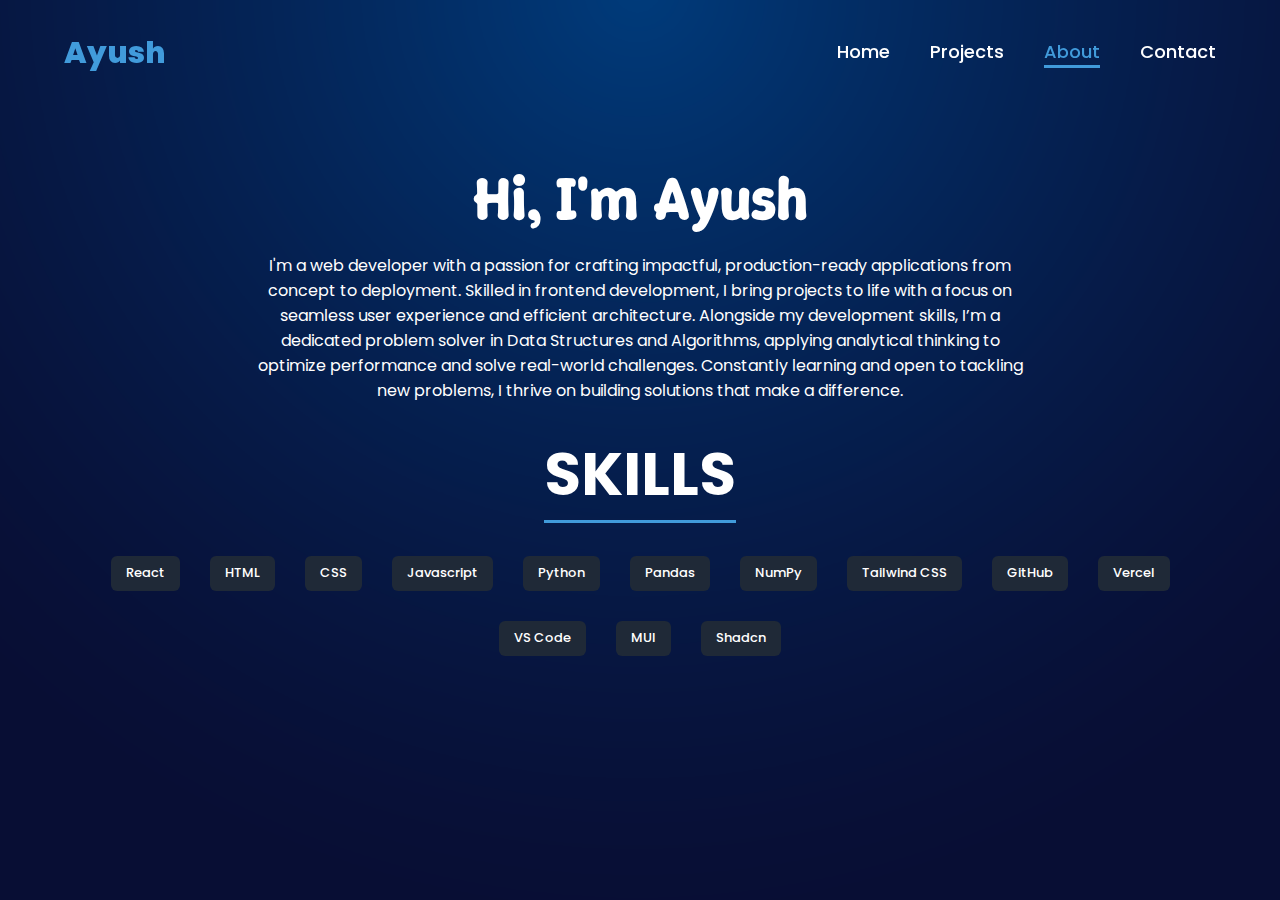
<file: about.html>
<!DOCTYPE html>
<html lang="en">
<head>
    <meta charset="UTF-8">
    <meta name="viewport" content="width=\, initial-scale=1.0">
    <title>About</title>
    <link rel="stylesheet" href="https://cdnjs.cloudflare.com/ajax/libs/font-awesome/6.5.2/css/all.min.css">
    <link rel="stylesheet" href="about.css">
    <link rel="preconnect" href="https://fonts.googleapis.com">
    <link rel="preconnect" href="https://fonts.gstatic.com" crossorigin>
    <link href="https://fonts.googleapis.com/css2?family=Bebas+Neue&family=Underdog&family=Winky+Sans:ital,wght@0,300..900;1,300..900&display=swap" rel="stylesheet">
</head>
<body>
    <header>
        <a href="#" class="logo">Ayush </a>
        <nav id="navbar">
            <a href="index.html">Home</a>
            
            <a href="project.html">Projects</a>
            <a href="about.html"class="active">About</a>
            <a href="mailto:webdevvayush@gmail.com?subject=Hi%20Ayush!%20I%20Saw%20Your%20Portfolio%20-%20">Contact</a>
        </nav>
        <div class="hamburger" id="hamburger">
            <i class="fa fa-bars"></i>
        </div>
    </header>
    <div class="container" style="padding-top: 30px; display: block;">
            <h1 class="text-heading" style="position: static; margin-bottom: 15px;">Hi, I'm Ayush </h1>
            <p class="text-para" style="font-size: 16px; display: block; margin-top: 0;">I'm a  web developer with a passion for crafting impactful, production-ready applications from concept to deployment. Skilled in frontend development, I bring projects to life with a focus on seamless user experience and efficient architecture. Alongside my development skills, I’m a dedicated problem solver in Data Structures and Algorithms, applying analytical thinking to optimize performance and solve real-world challenges. Constantly learning and open to tackling new problems, I thrive on building solutions that make a difference.</p>
            <h1 class="skills">SKILLS</h1>
            <div class="badge-container">
                <span class="badge">React</span>
                <span class="badge">HTML</span>
                <span class="badge">CSS</span>
                <span class="badge">Javascript</span>
                <span class="badge">Python</span>
                <span class="badge">Pandas</span>
                <span class="badge">NumPy</span>
                <span class="badge">Tailwind CSS</span>
                <span class="badge">GitHub</span>
                <span class="badge">Vercel</span>
                <span class="badge">VS Code</span>
                <span class="badge">MUI</span>
                <span class="badge">Shadcn</span>
            </div>
            
    <script src="script.js"></script>
</body>
</html>
</file>
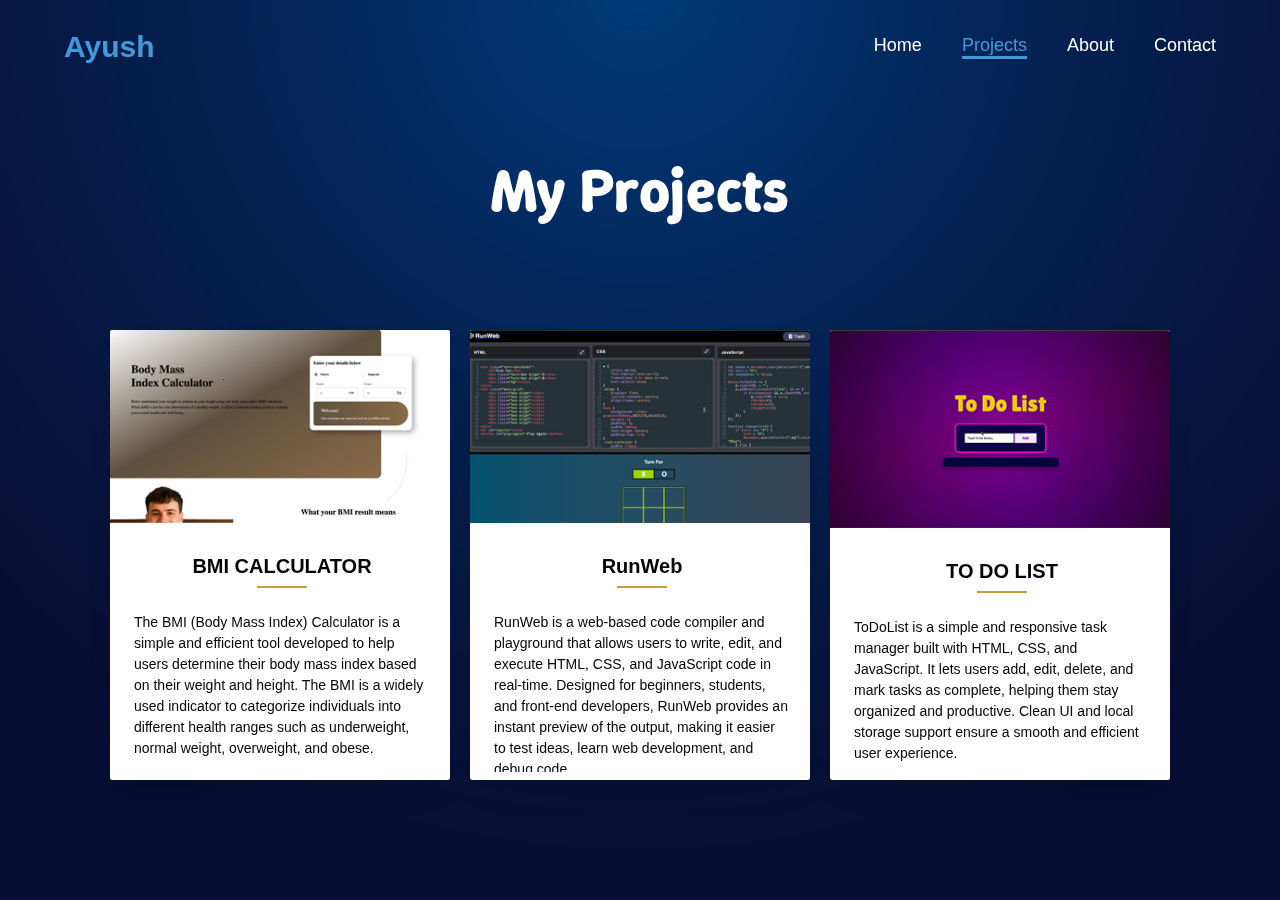
<file: project.html>
<!DOCTYPE html>
<html lang="en">
<head>
    <meta charset="UTF-8">
    <meta name="viewport" content="width=device-width, initial-scale=1.0">
    <link rel="stylesheet" href="project.css">
    <link rel="preconnect" href="https://fonts.googleapis.com">
    <link rel="preconnect" href="https://fonts.gstatic.com" crossorigin>
    <link href="https://fonts.googleapis.com/css2?family=Bebas+Neue&family=Underdog&family=Winky+Sans:ital,wght@0,300..900;1,300..900&display=swap" rel="stylesheet">
    <title>Document</title>
</head>
<body>
    <div class="Container">
        <header>
            <a href="#" class="logo">Ayush </a>
            <nav id="navbar">
                <a href="index.html">Home</a>
                <a href="#" class="active">Projects</a>
                <a href="about.html">About</a>
                <a href="mailto:webdevvayush@gmail.com?subject=Hi%20Ayush!%20I%20Saw%20Your%20Portfolio%20-%20">Contact</a>
            </nav>
            <div class="hamburger" id="hamburger">
                <i class="fa fa-bars"></i>
            </div>
        </header>
        <div class="text">
            <h1>My Projects </h1>
        </div>
        <div class="projects">
            <ul class="cards">
                <li class="cards_item">
                  <div class="card">
                    <div class="card_image">
                      <img src="Artboard 1.png" alt="BMI Calculator image " />
                    </div>
                    <div class="card_content">
                      <h2 class="card_title">BMI CALCULATOR</h2>
                      <div class="card_text">
                        <p>The BMI (Body Mass Index) Calculator is a simple and efficient tool developed to help users determine their body mass index based on their weight and height. The BMI is a widely used indicator to categorize individuals into different health ranges such as underweight, normal weight, overweight, and obese. </p>
                        <a href="https://bmi-green-zeta.vercel.app/" class="hosted-button" style="margin-right: 10px;">HOSTED URL</a>
                        <a href="https://github.com/Ayush3303h/BMI" class="hosted-button">CODE URL</a>
                      </div>
                    </div>
                  </div>
                </li>
            
                <li class="cards_item">
                  <div class="card">
                    <div class="card_image">
                      <img src="Artboard 12.png" alt="RunWeb project image" />
                    </div>
                    <div class="card_content">
                      <h2 class="card_title">RunWeb</h2>
                      <div class="card_text">
                        <p>
                          RunWeb is a web-based code compiler and playground that allows users to write, edit, and execute HTML, CSS, and JavaScript code in real-time. Designed for beginners, students, and front-end developers, RunWeb provides an instant preview of the output, making it easier to test ideas, learn web development, and debug code.
                        </p>
                        <a href="https://run-web-mbed.vercel.app/" class="hosted-button" style="margin-right: 10px;">HOSTED URL</a>
                        <a href="https://github.com/Ayush3303h/RunWeb" class="hosted-button">CODE URL</a>
                        
                        
                      </div>
                    </div>
                  </div>
                </li>
            
                <li class="cards_item">
                  <div class="card">
                    <div class="card_image">
                     
                      <img src="Artboard 2.png" alt="A side view of a plate of figs and berries." />
                      
                    </div>
                    <div class="card_content">
                      <h2 class="card_title">TO DO LIST</h2>
                      <div class="card_text">
                        <p>
                          ToDoList is a simple and responsive task manager built with HTML, CSS, and JavaScript. It lets users add, edit, delete, and mark tasks as complete, helping them stay organized and productive. Clean UI and local storage support ensure a smooth and efficient user experience.
                        </p>
                        <a href="https://todolist-iota-eosin.vercel.app/" class="hosted-button" style="margin-right: 10px;">HOSTED URL</a>
                        <a href="https://github.com/Ayush3303h/todolist" class="hosted-button">CODE URL</a>

                      </div>
                    </div>
                  </div>
                </li>
              </ul>
        </div>


    </div>
</body>
</html>
</file>
<file: about.css>
/* Global Styles */
@import url('https://fonts.googleapis.com/css2?family=Poppins:wght@100;200;300;400;500;600&display=swap');
* {
    margin: 0;
    padding: 0;
    box-sizing: border-box;
    text-decoration: none;
    border: none;
    outline: none;
    font-family: 'Poppins', sans-serif;
}

html {
    font-size: 62.5%;
}

body {
    width: 100%;
    height: 100vh;
    overflow-x: hidden;
    background-color: #f1f1f1;
    background-image: url(sahu\ bg.png);
    background-size: cover;
    background-repeat: no-repeat;
    background-attachment: fixed;
    background-position: center;
    color: white;
    font-size: 1.6rem;
}

header {
    margin-top: 20px;
    position: fixed;
    top: 0;
    left: 0;
    width: 100%;
    padding: 1rem 5%;
    background-color: transparent;
    filter: drop-shadow(10px);
    display: flex;
    justify-content: space-between;
    align-items: center;
    z-index: 100;
}

.logo {
    font-size: 3rem;
    color: #419bdb;
    font-weight: 800;
    cursor: pointer;
    transition: 0.5s ease;
}

.logo:hover {
    transform: scale(1.1);
}

nav {
    display: flex;
    align-items: center;
}

nav a {
    font-size: 1.8rem;
    color: white;
    margin-left: 4rem;
    font-weight: 500;
    transition: 0.3s ease;
    border-bottom: 3px solid transparent;
}

nav a:hover,
nav a.active {
    color: #419bdb;
    border-bottom: 3px solid #419bdb;
}

.hamburger {
    display: none;
    cursor: pointer;
    background-color: transparent;
}

.hamburger i {
    font-size: 2.5rem;
    color: black;
}

@media (max-width: 995px) {
    nav {
        display: none;
        position: absolute;
        top: 0;
        right: 0;
        width: 60%;
        border-left: 3px solid #419bdb;
        border-bottom: 3px solid #419bdb;
        border-top-left-radius: 2rem;
        padding: 1rem;
        background-color: transparent;
        border-top: 0.1rem solid rgba(0, 0, 0, 0.1);
    }

    nav.active {
        display: block; 
    }

    nav a {
        display: block;
        font-size: 2.2rem;
        margin: 2rem 0;
    }

    nav a:hover,
    nav a.active {
        padding: 1rem;
        border-radius: 0.5rem;
        border-bottom: 0.5rem solid #419bdb;
    }

    .hamburger {
        display: block;
    }
}

@media (max-width: 768px) {
    body {
        background-size: cover;
    }

    header {
        padding: 1rem 5%;
    }

    .logo {
        font-size: 2.5rem;
    }

    nav a {
        font-size: 1.6rem;
    }
}

@media (max-width: 600px) {
    header {
        padding: 1rem 3%;
    }

    .logo {
        font-size: 2rem;
    }

    nav a {
        font-size: 1.4rem;
    }
}

@keyframes blurReveal {
    0% {
        filter: blur(12px);
        clip-path: inset(0 100% 0 0);
    }
    100% {
        filter: blur(0);
        clip-path: inset(0 0 0 0);
    }
}

.text-heading{
    text-align: center;
    margin-top: 10vw;
    font-family: "Winky Sans", sans-serif;
    font-optical-sizing: auto;
    font-size: 60px;
    width: 100%;
    position: fixed;
    color: white;
    animation: blurReveal 1.5s ease-out forwards;
}

.text-para {
    text-align: center;
    margin-top: 2rem;
    max-width: 60vw;
    font-size: 1.6rem;
    display: block;
    margin-left: 20vw;
}

/* Container styles */
.badge-container {
    display: flex;
    width: 100%;
    justify-content: center;
    margin-top: 1.5rem;
    padding: 0 1rem;
    flex-wrap: wrap;
    gap: 2rem;
}

/* Responsive */
@media (max-width: 1285px) {
    .badge-container {
        padding-left: 6rem; /* 96px */
        padding-right: 6rem;
    }
}

@media (max-width: 1024px) {
    .badge-container {
        flex-direction: row;
        padding-left: 7rem; /* 112px */
        padding-right: 7rem;
    }
}

@media (max-width: 640px) {
    .badge-container {
        flex-direction: row;
        padding-left: 1.5rem; /* 24px */
        padding-right: 1.5rem;
    }

    .badge {
        font-size: 10px;
    }
}

/* Badge styles */
.badge {
    font-size: 1.3rem;
    padding: 0.75rem 1.5rem;
    cursor: pointer;
    background-color: #1f2937;
    color: white;
    border-radius: 0.6rem;
    transition: all 0.2s;
    margin: 0.5rem;
    flex: 0 0 auto;
    font-weight: 500;
}

.badge:hover {
    background-color: #374151; /* slightly lighter gray for hover */
}

@media (prefers-color-scheme: dark) {
    .badge:hover {
        background-color: #d1d5db; /* Tailwind gray-300 for dark mode */
        color: black;
    }
}

.skills {
    text-align: center;
    margin-top: 2vw;
    font-size: 60px;
    margin-bottom: 1.3rem;
    padding-bottom: 0.1rem;
    border-bottom: 3px solid #419bdb;
    display: inline-block;
    width: auto;
    margin-left: 50%;
    transform: translateX(-50%);
}
</file>
<file: project.css>
* {
    margin: 0;
    padding: 0;
    box-sizing: border-box;
    text-decoration: none;
    border: none;
    outline: none;
    font-family: 'Poppins', sans-serif;
}

html {
    font-size: 62.5%;
}

body {
    width: 100%;
    height: 100vh;
    overflow-x: hidden;
    background-color: #f1f1f1;
    background-image: url(sahu\ bg.png);
    background-size: cover;
    background-repeat: no-repeat;
    background-attachment: fixed;
    background-position: center;
    color: white;
    font-size: 1.6rem;
}

header {
    margin-top: 20px;
    position: fixed;
    top: 0;
    left: 0;
    width: 100%;
    padding: 1rem 5%;
    background-color: transparent;
    filter: drop-shadow(10px);
    display: flex;
    justify-content: space-between;
    align-items: center;
    z-index: 100;
}

.logo {
    font-size: 3rem;
    color: #419bdb;
    font-weight: 800;
    cursor: pointer;
    transition: 0.5s ease;
}

.logo:hover {
    transform: scale(1.1);
}

nav {
    display: flex;
    align-items: center;
}

nav a {
    font-size: 1.8rem;
    color: white;
    margin-left: 4rem;
    font-weight: 500;
    transition: 0.3s ease;
    border-bottom: 3px solid transparent;
}

nav a:hover,
nav a.active {
    color: #419bdb;
    border-bottom: 3px solid #419bdb;
}

.hamburger {
    display: none;
    cursor: pointer;
    background-color: transparent;
}

.hamburger i {
    font-size: 2.5rem;
    color: black;
}

@media (max-width: 995px) {
    nav {
        display: none;
        position: absolute;
        top: 0;
        right: 0;
        width: 60%;
        border-left: 3px solid #419bdb;
        border-bottom: 3px solid #419bdb;
        border-top-left-radius: 2rem;
        padding: 1rem;
        background-color: transparent;
        border-top: 0.1rem solid rgba(0, 0, 0, 0.1);
    }

    nav.active {
        display: block; 
    }

    nav a {
        display: block;
        font-size: 2.2rem;
        margin: 2rem 0;
    }

    nav a:hover,
    nav a.active {
        padding: 1rem;
        border-radius: 0.5rem;
        border-bottom: 0.5rem solid #419bdb;
    }

    .hamburger {
        display: block;
    }
}

@media (max-width: 768px) {
    body {
        background-size: cover;
    }

    header {
        padding: 1rem 5%;
    }

    .logo {
        font-size: 2.5rem;
    }

    nav a {
        font-size: 1.6rem;
    }
}

@media (max-width: 600px) {
    header {
        padding: 1rem 3%;
    }

    .logo {
        font-size: 2rem;
    }

    nav a {
        font-size: 1.4rem;
    }
}

@keyframes popIn {
    0% {
        transform: translateX(-50%) scale(0.8);
        opacity: 0;
    }
    80% {
        transform: translateX(-50%) scale(1.05);
    }
    100% {
        transform: translateX(-50%) scale(1);
        opacity: 1;
    }
}

.text h1{
    position: fixed;
    color: white;
    top: 150px;
    left: 50%;
    transform: translateX(-50%);
    font-family: "Winky Sans", sans-serif;
    font-optical-sizing: auto;
    font-size: 80px;
    width: 100%;
    text-align: center;
    animation: popIn 0.6s ease-out forwards;
}

.projects {
    position: fixed;
    top: 300px;
    left: 0;
    width: 100%;
    height: calc(100vh - 300px);
    padding: 20px;
    overflow-y: auto;
    display: flex;
    justify-content: center;
}

.cards {
    max-width: 1200px;
    justify-content: center;
}

body {
    font-family: "Oxygen", sans-serif;
    color: #050505;
}

*,
*::before,
*::after {
    box-sizing: border-box;
}

.main {
    max-width: 1200px;
    margin: 0 auto;
}

.cards {
    display: flex;
    flex-wrap: wrap;
    list-style: none;
    margin: 0;
    padding: 0;
}

.cards_item {
    display: flex;
    padding: 0.5rem;
}

.card_image {
    position: relative;
    max-height: 250px;
}

.card_image img {
    width: 100%;
    height: 100%;
    object-fit: cover;
}

.card_price {
    position: absolute;
    bottom: 8px;
    right: 8px;
    display: flex;
    justify-content: center;
    align-items: center;
    width: 45px;
    height: 45px;
    border-radius: 0.25rem;
    background-color: #c89b3f;
    font-size: 18px;
    font-weight: 700;
}

.card_price span {
    font-size: 12px;
    margin-top: -2px;
}

.note {
    position: absolute;
    top: 8px;
    left: 8px;
    padding: 4px 8px;
    border-radius: 0.25rem;
    background-color: #c89b3f;
    font-size: 14px;
    font-weight: 700;
}

/* Mobile First Approach */
.cards_item {
    width: 100%;
    padding: 0.5rem;
}

/* Tablet */
@media (min-width: 40rem) {
    .cards_item {
        width: 50%;
    }
    
    .text h1 {
        font-size: 60px;
    }
}

/* Desktop */
@media (min-width: 56rem) {
    .cards_item {
        width: 30%;
    }
}

/* Small Mobile */
@media (max-width: 30rem) {
    .text h1 {
        font-size: 40px;
        top: 100px;
    }
    
    .projects {
        top: 200px;
        height: calc(100vh - 200px);
    }
    
    .card {
        height: auto;
        min-height: 400px;
    }
    
    .card_content {
        height: auto;
        max-height: 300px;
    }
}

.card {
    background-color: white;
    border-radius: 0.25rem;
    box-shadow: 0 15px 30px -14px rgba(0, 0, 0, 0.25);
    display: flex;
    flex-direction: column;
    overflow: hidden;
    transition: transform 0.3s ease;
    margin: 0.5rem;
    height: 450px;
}

.card:hover {
    transform: scale(1.05);
    box-shadow: 0 30px 50px -14px rgba(0, 0, 0, 0.3);
}

.card_content {
    position: relative;
    padding: 16px 12px 32px 24px;
    margin: 16px 8px 8px 0;
    height: 350px;
    overflow-y: auto;
}

.card_content::-webkit-scrollbar {
    width: 8px;
}

.card_content::-webkit-scrollbar-track {
    box-shadow: 0;
    border-radius: 0;
}

.card_content::-webkit-scrollbar-thumb {
    background: #c89b3f;
    border-radius: 15px;
}

.card_title {
    position: relative;
    margin: 0 0 24px;
    padding-bottom: 10px;
    text-align: center;
    font-size: 20px;
    font-weight: 700;
}

.card_title::after {
    position: absolute;
    display: block;
    width: 50px;
    height: 2px;
    bottom: 0;
    left: 50%;
    transform: translateX(-50%);
    background-color: #c89b3f;
    content: "";
}

hr {
    margin: 24px auto;
    width: 50px;
    border-top: 2px solid #c89b3f;
}

.card_text p {
    margin: 0 0 24px;
    font-size: 14px;
    line-height: 1.5;
}

.card_text p:last-child {
    margin: 0;
}

.hosted-button {
    display: inline-block;
    background-color: black;
    color: white;
    padding: 10px 20px;
    border-radius: 5px;
    text-align: center;
    text-decoration: none;
    transition: background-color 0.3s ease;
}

.hosted-button:hover {
    background-color: #333;
}
</file>
